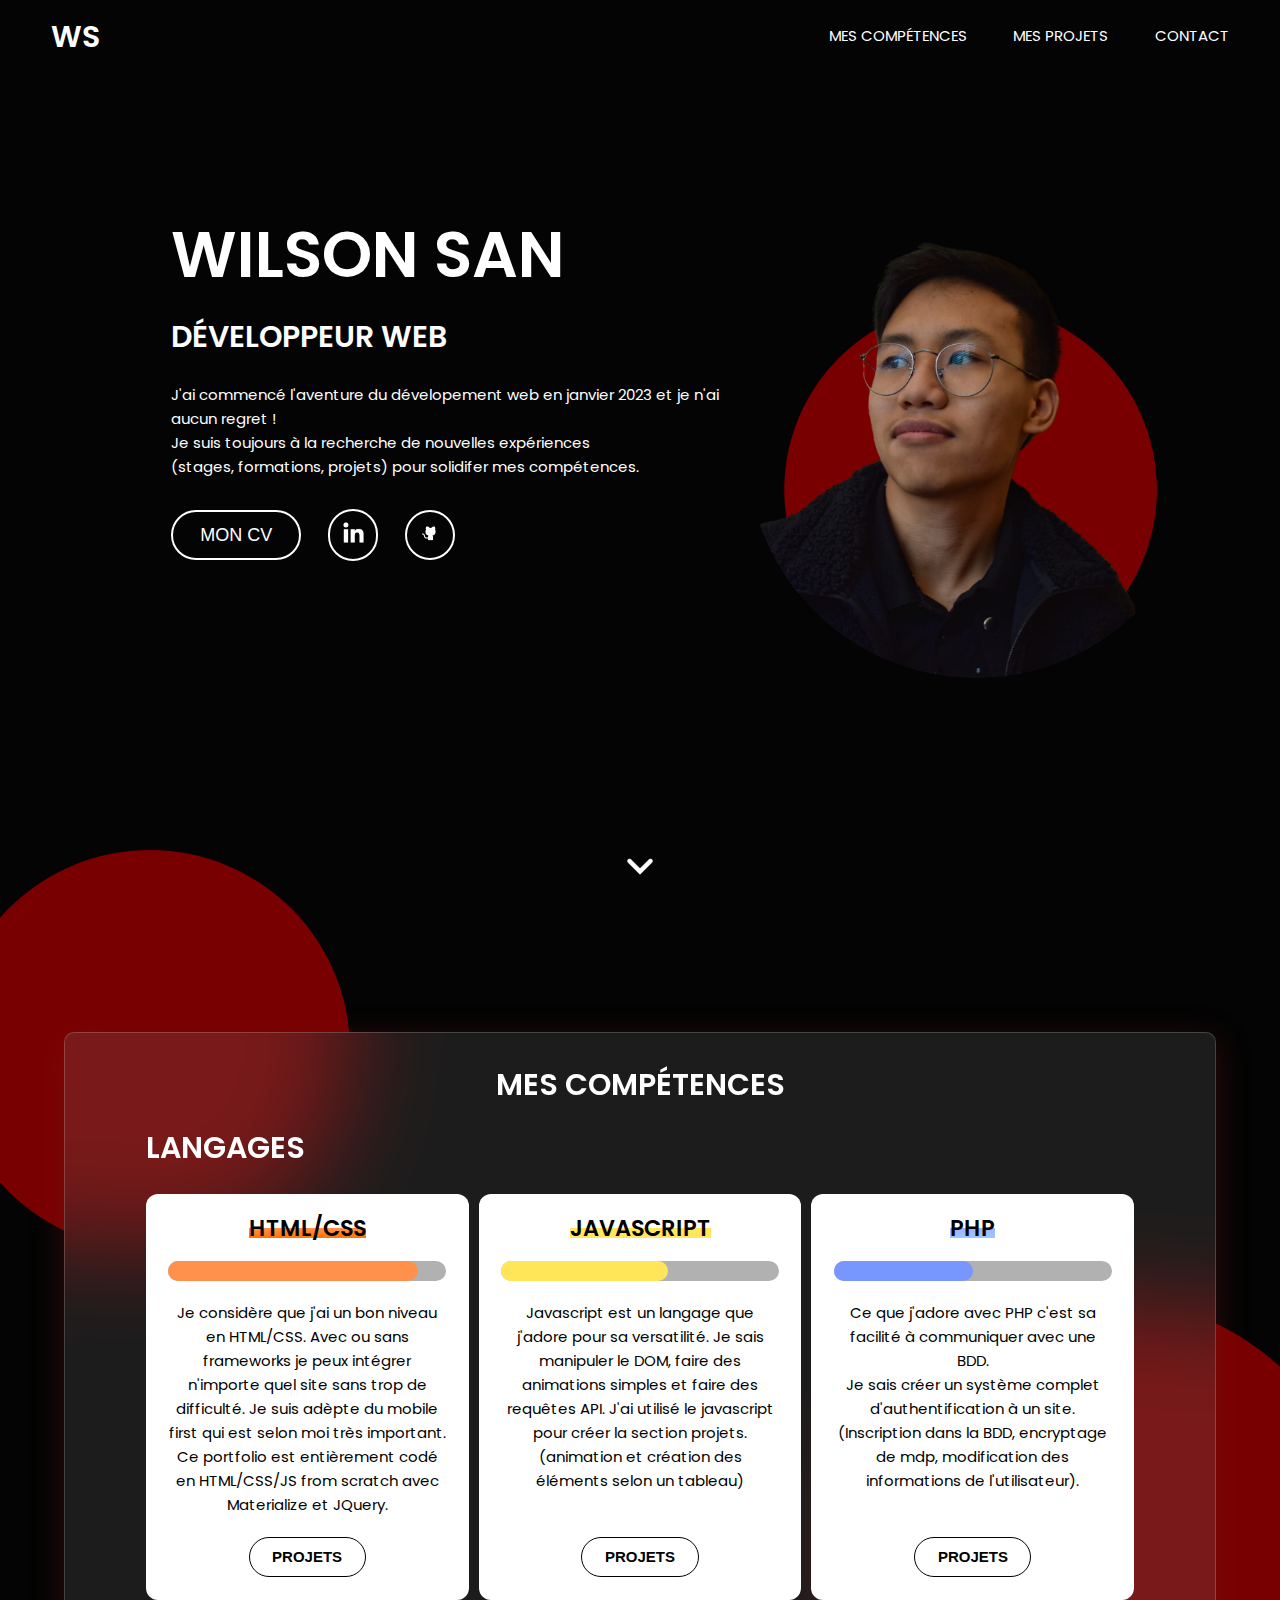
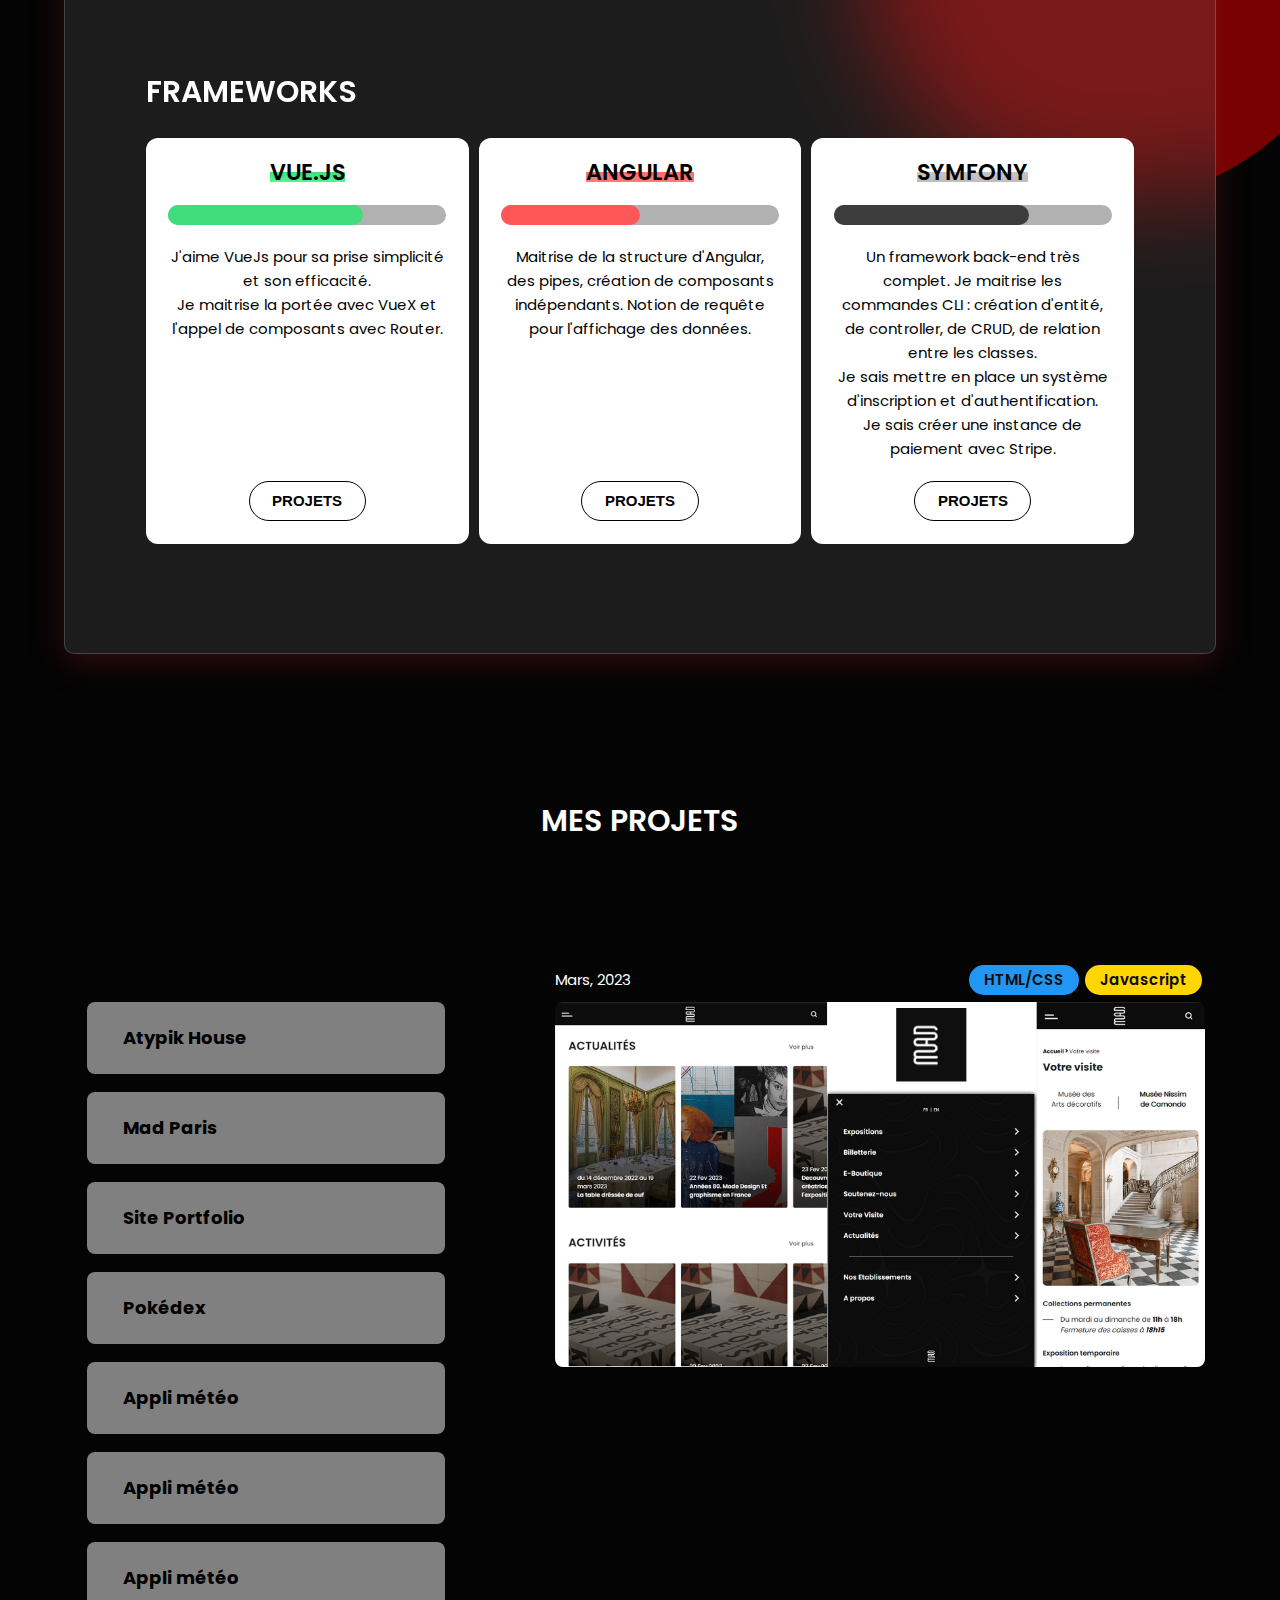
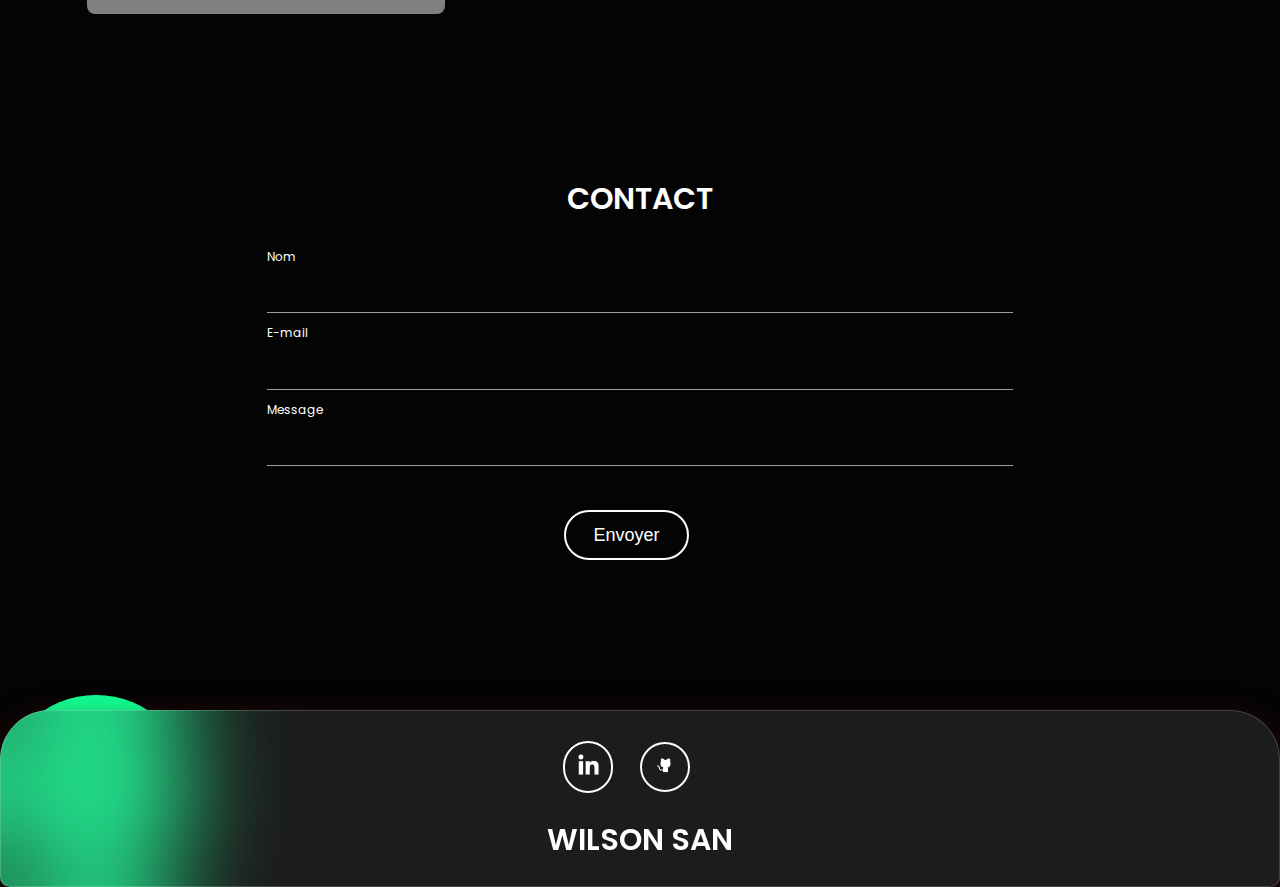
<file: index.html>
<!DOCTYPE html>
<html lang="en">

<head>
    <meta charset="UTF-8">
    <meta http-equiv="X-UA-Compatible" content="IE=edge">
    <meta name="viewport" content="width=device-width, initial-scale=1.0">

    <link rel="icon" type="image/x-icon" href="/img/photo_portfolio.webp">

    <link type="text/css" rel="stylesheet" href="css/materialize.css" media="screen,projection" />
    <link rel="stylesheet" href="css/index.css">
    <link rel="stylesheet" href="css/mes-compétences.css">
    <link rel="stylesheet" href="css/mes-projets.css">
    <link rel="stylesheet" href="css/background.css">
    <link rel="stylesheet" href="css/contact.css">
    <title>Wilson San</title>
</head>

<body>
    <div class="header">
        <a href="#">
            <h2 class="logo">WS</h2>
        </a>
        <img src="/img/burger.png" id="burger" alt="menu-burger">
        <div class="navbar">
            <a href="#mes-compétences-section">Mes compétences </a>
            <a href="#mes-projets-section">Mes projets</a>
            <a href="#contact">Contact</a>
        </div>
    </div>

    <div id="scrollmenu" class="show-menu glass-morphism">
        <img src="/img/cross.webp" id="croix" alt="croix-fermeture">
        <a onclick="toggleMenu()" href="#mes-compétences-section">Mes compétences</a>
        <a onclick="toggleMenu()" href="#mes-projets-section">Mes projets</a>
        <a onclick="toggleMenu()" href="#contact" >Contact</a>
    </div>

    <section id="landing-section" class="container">
        <div class="row" style="justify-content: space-between">
            <div class="col s12 l6 offset-xl1">
                <h1 style="font-size: 6em;" id="name"><span class="back-line">Wilson San</span></h1>
                <h2 style="font-weight: 600!important;">Développeur Web</h2>
                <p>
                    J'ai commencé l'aventure du dévelopement web en janvier 2023 et je n'ai aucun regret !
                    <br>Je suis toujours à la recherche de nouvelles expériences (stages,&nbsp;formations,&nbsp;projets)
                    pour solidifer mes compétences.
                </p>
                <div class='' style="margin: 2em 0em; ;display: flex; align-items: center;">
                    <button style="text-transform: uppercase;" id="Btn-CV">Mon CV</button>
                    <button class="button-logo" id="LinkedIn"><img src="/img/linked-in-logo.webp" style="width: 25px;"
                            alt="logo-linked-in" target=_blank></button>
                    <button class="button-logo" id='Github'><img src="/img/github.png" alt="github-logo" target=_blank></button>
                </div>
            </div>
            <div class="col s12 l6 xl5 ">
                <img id='landing-img' src="/img/photo_portfolio.webp" alt="profil-visage">
            </div>
        </div>
        <a href="#mes-compétences-section"><img src="/img/arrow.png" id="arrow-down" alt="flèche-down"></a>
    </section>
    <section id="mes-compétences-section" class="">
        <div class="glass-container glass-morphism">
            <h2 style="text-align: center;">Mes Compétences</h2>
            <div class="row">
                <div id='Langages'>
                    <h2>Langages</h2>
                </div>
                    <div class="flexbox space-between cards-row">
                        <div class="card-perso" id="block-html">
                            <h2 id="html">HTML/CSS</h2>
                            <span class="progression-gauge"></span>
                            <p>Je considère que j'ai un bon niveau en HTML/CSS. Avec ou sans frameworks je peux intégrer
                                n'importe quel site sans trop de difficulté. Je suis adèpte du mobile first qui est
                                selon moi très important.<br>
                                Ce portfolio est entièrement codé en HTML/CSS/JS from scratch avec Materialize et
                                JQuery.
                            </p>
                            <a href="#mes-projets-section"><button> projets</button></a>
                        </div>
                        <div class="card-perso" id="block-javascript">
                            <h2 id="javascript">Javascript</h2>
                            <span class="progression-gauge"></span>
                            <p>Javascript est un langage que j'adore pour sa versatilité. Je sais manipuler le DOM,
                                faire des animations simples et faire des requêtes API.
                                J'ai utilisé le javascript pour créer la section projets. (animation et création des
                                éléments selon un tableau)
                            </p>
                            <a href="#mes-projets-section"><button> projets</button></a>
                        </div>
                        <div class="card-perso" id="block-PHP">
                            <h2 id="PHP">PHP</h2>
                            <span class="progression-gauge"></span>
                            <p>
                                Ce que j'adore avec PHP c'est sa facilité à communiquer avec une BDD. <br>
                                Je sais créer un système complet d'authentification à un site. (Inscription dans la BDD,
                                encryptage de mdp, modification des informations de l'utilisateur).
                            </p>
                            <a href="#mes-projets-section"><button> projets</button></a>
                        </div>
                    </div>
            
            </div>
            <div class="row">
                <div class="" id='Frameworks'>
                    <h2>Frameworks</h2>
                </div>
                    <div class="flexbox space-between cards-row">
                        <div class="card-perso" id="block-vuejs">
                            <h2 id="vuejs">Vue.JS</h2>
                            <span class="progression-gauge"></span>
                            <p>J'aime VueJs pour sa prise simplicité et son efficacité.<br>
                                Je maitrise la portée avec VueX et l'appel de composants avec Router.
                            </p>
                            <a href="#mes-projets-section"><button> projets</button></a>
                        </div>
                        <div class="card-perso" id="block-angular">
                            <h2 id="angular">Angular</h2>
                            <span class="progression-gauge"></span>
                            <p>
                                Maitrise de la structure d'Angular, des pipes, création de composants indépendants.
                                Notion de requête pour l'affichage des données.
                            </p>
                            <a href="#mes-projets-section"><button> projets</button></a>
                        </div>
                        <div class="card-perso" id="block-symfony">
                            <h2 id="symfony">Symfony</h2>
                            <span class="progression-gauge"></span>
                            <p>Un framework back-end très complet.
                                Je maitrise les commandes CLI : création d'entité, de controller, de CRUD, de relation
                                entre les classes. <br>
                                Je sais mettre en place un système d'inscription et d'authentification.<br>
                                Je sais créer une instance de paiement avec Stripe.
                            </p>
                            <a href="#mes-projets-section"><button> projets</button></a>
                        </div>
                    </div>
            </div>
        </div>
        </div>
    </section>

    <section id="mes-projets-section">
        <h2 class="center">Mes projets</h2>
        <div class="row scroll-box">
            <div class="col offset-l5 l7" id="techno-box">
            </div>
            <div class="col s12 l5 " id="projets-row">
                <div id="row-balises"></div>
            </div>
            <div class="col s6 l7" id="preview-box" style="overflow-x: hidden;">
                <img src="/img/Atypik_house.webp" class="preview-img" alt="image screenshot portoflio" id="default-img">
            </div>
        </div>
    </section>
    <section id="contact">
        <div class="container">
            <h2 class="center">Contact</h2>
            <div class="row">
                <form action='' class='col s12 offset-l2 l8' onsubmit="sendMail();reset();return false">
                    <label for='nom'>Nom</label>
                    <input type='text' name='nom' id='nom'>
                    <label for='email'>E-mail</label>
                    <input type='email' name='email' id='email'>
                    <label for='message'>Message</label>
                    <input type='text' name='message' id='message'>
                    <div class="center-align">
                        <button type='submit' onclick='sendMail()'>Envoyer</button>
                    </div>

                </form>
            </div>
        </div>
    </section>

    <div id="footer" class="glass-morphism">
        <div style="margin: 2em 0em; ;display: flex; align-items: center;justify-content: center;">
            <button class="button-logo" id="LinkedIn-footer"><img src="/img/linked-in-logo.webp" style="width: 25px;"
                    alt="logo_linked-in"></button>
            <button class="button-logo" id="Github-footer"><img src="/img/github.png" alt='logo_github'></button>
        </div>
        <h2 class="center">Wilson San</h2>
    </div>
    <span id="circle-1" class="circle"></span>
    <span id="circle-2" class="circle"></span>
    <span id="circle-3" class="circle"></span>

    <!-- Import -->
    <script src="/js/main.js"></script>
    <script src="/js/projets.js"></script>
    <script src="https://code.jquery.com/jquery-3.6.4.min.js"
        integrity="sha256-oP6HI9z1XaZNBrJURtCoUT5SUnxFr8s3BzRl+cbzUq8=" crossorigin="anonymous"></script>
    <script src="https://smtpjs.com/v3/smtp.js"></script>
    <script src="/js/form.js"></script>
</body>

</html>
</file>
<file: css/index.css>
@import url('https://fonts.googleapis.com/css2?family=Poppins:ital,wght@0,400;0,600;0,700;1,600&display=swap');

:root {
    --red: rgb(121, 0, 0);
    scroll-behavior: smooth;
}

* {
    margin: 0;
    padding: 0;
    /* border: 1px solid red; */
    font-family: 'Poppins', sans-serif;
}

body {
    position: relative;
    background-color: rgb(4, 4, 4);
    overflow-x: hidden !important;
    max-width: 100%;
}


p,
a {
    color: white;
    line-height: 1.6em;
}

section {
    margin-top: 4em;
    position: relative;

    /* display: flex;
    align-items: center;
    justify-content: center; */
}

h1,
h2,
h3 {
    margin: 0em 0em 2rem 0em !important;
    font-weight: 600 !important;
    color: white;
    text-transform: uppercase;
}

h2 {
    font-size: 2em !important;
}

.lock-scroll{
    overflow: hidden;
    position: fixed;
}

/* ---------------------HEADER ---------------------------------- */

.logo {
    font-weight: 600;
    margin: 0 !important;
}

#burger {
    display: none;
    transform: scaleX(-1)
}

#scrollmenu {
    position: fixed;
    top: 0px;
    transform: translate(100%);
    z-index: 2;
    width: 100vw;
    height: 100vh;

    display: none;
    flex-direction: column;
    justify-content: flex-start;
    align-items: center;
    padding-top: 150px;

    transition: 0.3s ease-in-out;
}

#scrollmenu a {
    margin: 1em 0em;
    font-size: 2em;
    text-transform: uppercase;
}

#scrollmenu a:hover {
    background-color: var(--red);
}

#croix {
    position: absolute;
    top: 20px;
    right: 20px;
    width: 30px;
}


.header {
    z-index: 1;
    top: 0px;
    position: fixed;
    width: 100%;
    background-color: rgb(4, 4, 4);
    height: 8vh;
    padding: 0em 4%;
    display: flex;
    align-items: center;
    justify-content: space-between;
}

.navbar {
    text-transform: uppercase;
    display: flex;
    justify-content: space-between;
    width: 30%;
    min-width: 400px;
}

.navbar a:hover {
    background: linear-gradient(to bottom, var(--red), var(--red)) no-repeat 0 0;
    background-size: 100% 25px;
    background-position: 0 12px;

    animation: 0.3s backgroundgrowFromLeft;
}


/* --------------------- FIN HEADER ---------------------------------- */

.scroll-box {
    overflow: auto;
}

.scroll-box::-webkit-scrollbar {

    display: none;
}


/* ------------- MY FLEXBOX -------------- */
.flexbox {
    display: flex;
    scroll-snap-type: x mandatory;

}

.space-between {
    justify-content: space-between;
}

/* ----------------------------------------- */


#name {
    display: inline-block;
    font-size: 64px !important;

    background: linear-gradient(to bottom, var(--red), var(--red)) no-repeat 0 0;
    background-size: 0% 25px;
    background-position: 0 35px;


    animation: 0.3s 1s backgroundgrowFromLeft normal forwards;
}

/* .back-line {
    position: relative;

    display: inline-block;
    height: 20px;
} */



/* .back-line::before {
    content: '';
    z-index: -1;
    position: absolute;
    bottom: -40px;
    background-color: rgb(187, 0, 0);
    display: inline-block;
    height: 20px;
    width: 100%;

    animation: 1s ease-out 0s 1 growFromLeft;
} */


/* --------------- BOUTTONS ------------- */

button {
    font-size: 1.2em;
    margin-right: 1.5em;
    height: 100%;
    color: white;
    border: 2px solid white;
    border-radius: 50px;
    padding: 0.7em 1.5em;
    background-color: rgba(0, 0, 0, 0);
    cursor: pointer;

    transition: 0.3s ease-out;
}

button:hover {
    background-color: rgb(130, 130, 130);
    border: 2px solid rgb(130, 130, 130);
}

.button-logo {
    width: 50px;
    height: auto;
    aspect-ratio: 1/1;
    padding: 0.5em;
}

/* ---------------FIN BOUTTONS ------------- */

#landing-img {
    border-radius: 10px;
    width: 100%;
    /* max-height: 350px; */
    object-fit: cover;
}

#landing-section {
    padding-bottom: 2em;
}

#arrow-down {
    position: absolute;
    left: 50%;
    bottom: 0px;

    width: 30px;
    transform: rotate(90deg) translate(-0%, 50%);

}

#arrow-down:hover {
    animation: 0.3s ease-in slideOutIn;
}



.glass-container {
    width: 100%;

    padding: clamp(2em, 3%, 3em) 7%;
    border-radius: 12px;
    background-color: rgb(255, 255, 255);
}

.glass-container .row {
    margin-bottom: 5em;
}

#footer {
    margin-top: 10%;
    border-top-right-radius: 50px !important;
    border-top-left-radius: 50px !important;


}

.glass-morphism {
    background: rgba(123, 123, 123, 0.2);
    box-shadow: 0 8px 32px 0 rgba(126, 28, 28, 0.37);
    backdrop-filter: blur(50px);
    -webkit-backdrop-filter: blur(50px);
    border-radius: 10px;
    border: 1px solid rgba(255, 255, 255, 0.18);
}

@media screen and (max-width:1000px) {
    #landing-section {
        margin-top: 6em;
    }

    .navbar {
        display: none;
    }

    #burger {
        display: block;
    }

    .glass-container {
        padding: clamp(2em, 3%, 3em) 0px;
    }

}

@media screen and (min-width:1000px) {
    section {
        margin-bottom: 10em !important;
    }

    .header {
        position: relative;
    }

    #landing-section {
        display: flex;
        align-items: center;
        height: 90vh;
    }
}

/****** scrollbar ******/

/* width */
::-webkit-scrollbar {
    width: 10px;
    height: 10px;
}

/* Track */
::-webkit-scrollbar-track {
    background: #dd090900;
    border-radius: 10px;
}

/* Handle */
::-webkit-scrollbar-thumb {
    background: #45040400;
    border-radius: 10px;
}

/* Handle on hover */
::-webkit-scrollbar-thumb:hover {
    background: #555;
}

@keyframes growFromLeft {
    0% {
        width: 0;
    }

    100% {
        width: 100%;
    }
}

@keyframes backgroundgrowFromLeft {
    0% {
        background-size: 0% 25px;
    }

    100% {
        background-size: 100% 25px;
    }
}

@keyframes slideOutIn {
    0% {
        transform: translateY(0) rotate(90deg) translate(-0%, 50%);
    }

    50% {
        transform: translateY(30%) rotate(90deg) translate(-0%, 50%);
    }

    100% {
        transform: translateY(0) rotate(90deg) translate(-0%, 50%);
    }
}
</file>
<file: css/mes-compétences.css>
.card-perso> :is(p, h2) {
    color: black;
    text-align: center;
}

.card-perso h2 {
    font-size: 1.5em !important;
    font-weight: 700;
    margin: 0 !important;

    background-size: 100% 10px !important;
}

.cards-row {
    gap: 10px;
}

.card-perso p {
    margin-bottom: auto;
    /*  Pour pusher le boutotn en bas de la div */
}

.card-perso {
    position: relative;
    display: flex;
    flex-direction: column;
    align-items: center;
    gap: 20px;
    padding: 1.5em;

    width: 380px;
    border-radius: 12px;

    background-color: white;
    scroll-snap-align: center;
   
}

.progression-gauge {
    position: relative;
    content: '';
    background-color: rgb(177, 177, 177);
    border-radius: 15px;
    height: 20px;
    width: 100%;
}

.progression-gauge::after {
    content: '';
    height: 100%;
    border-radius: 15px;
    display: flex;
    position: absolute;
}

.card-perso button {
    margin: auto;
    font-size: 1em;
    height: auto;
    color: black;
    font-weight: 700;
    text-transform: uppercase;
    background-color: white;
    border: 1px solid black;
    cursor: pointer;

    transition: 0.3s ease-out;
}

.card-perso button:hover {
    color: white;
    background-color: black;
}


@media screen and (max-width:1000px) {
    .card-perso {
        min-height: 340px;
        min-width: 380px;
    }

    .card-perso button {
        bottom: 1.5em;
    }

    .glass-container {
        width: 100%;
    }

    .cards-row {
        overflow: auto;
        width: 100%;
        flex-flow: row nowrap;
        justify-content: left;
    }
}

/* -------------------------------- */
#html {
    background: linear-gradient(to bottom, rgb(255, 145, 77), rgb(255, 115, 0)) no-repeat 0 0;
    background-position: 0 12px;
}

#block-html .progression-gauge::after {
    background-color: rgb(255, 145, 77);
    width: 90%;
}



/* -------------------------------- */
#javascript {
    background: linear-gradient(to bottom, rgb(255, 230, 88), rgb(255, 231, 95)) no-repeat 0 0;
    background-position: 0 12px;
}


#block-javascript .progression-gauge::after {
    background-color: rgb(255, 230, 88);
    width: 60%;
}

/* -------------------------------- */
#PHP {
    background: linear-gradient(to bottom, rgb(156, 179, 255), rgb(157, 198, 255)) no-repeat 0 0;
    background-position: 0 12px;
}

#block-PHP .progression-gauge::after {
    background-color: rgb(119, 151, 255);
    width: 50%;
}

/* -------------------------------- */
#vuejs {
    background: linear-gradient(to bottom, rgb(63, 221, 124), rgb(84, 245, 146)) no-repeat 0 0;
    background-position: 0 12px;
}

#block-vuejs .progression-gauge::after {
    background-color: rgb(63, 221, 124);
    width: 70%;
}

/* -------------------------------- */
#angular {
    background: linear-gradient(to bottom, rgb(255, 106, 106), rgb(255, 124, 124)) no-repeat 0 0;
    background-position: 0 12px;
}

#block-angular .progression-gauge::after {
    background-color: rgb(255, 87, 87);
    width: 50%;
}

/* -------------------------------- */
#symfony {
    background: linear-gradient(to bottom, rgb(197, 197, 197), rgb(189, 189, 189)) no-repeat 0 0;
    background-position: 0 12px;
}

#block-symfony .progression-gauge::after {
    background-color: rgb(60, 60, 60);
    width: 70%;
}
</file>
<file: css/mes-projets.css>
.preview-mobile {
    display: none;
}

.preview-img {
    border-radius: 8px;
    width: 100%;
    max-height: 500px;
    height: 100%;
    object-fit: cover;
    aspect-ratio: 16/9;

    animation: .3s ease-out 0s 1 slideInFromLeft;
    transition: 1s;
}

.btn-project {
    margin-bottom: 1em;

    color: black;
    font-weight: 700;
    font-size: 1.2em;

    border-radius: 8px;
    background-color: grey;
    padding: 1.2em 2em;

    cursor: pointer;
}

.btn-project:hover {
    background-color: white;
}

#preview-box{
    cursor: pointer;
}

.techno {
    font-weight: 600 !important;
    color: rgb(13, 13, 13) !important;
    width: min-content;
    margin: .5em .2em !important;
    padding: 0.2em 1em !important;
    border-radius: 20px !important;
}

#informationContainer {
    align-items: center;
}


@keyframes slideInFromLeft {
    0% {
        transform: translateX(-100%);
        opacity: 0;
    }

    100% {
        transform: translateX(0);
        opacity: 100;
    }
}


@media screen and (max-width:990px) {
    .projet-block {
        margin: 1em 0em;
        min-width: 100vw;
        scroll-snap-align: center;
    }

    .btn-project {
        padding: 0.5em 2em;
        margin: 0.5em 0em;
        background-color: white;
    }

    .preview-mobile {
        width: 100%;
        border-radius: 12px;
        display: block;
        aspect-ratio: 16/9;
        object-fit: cover;
    }

    .preview-img {
        display: none;
    }

    #projets-row {
        display: flex;
        scroll-snap-type: x mandatory;
        overflow: auto;
    }

    #techno-box {
        display: none;
    }
}

@media screen and (min-width:1000px) {
    #mes-projets-section h2 {
        margin-bottom: 4em !important;
    }

    .mobile {
        display: none;
    }

    .row-balises {
        display: none;
    }
}
</file>
<file: css/background.css>
.circle {
    z-index: -1;
    position: absolute;


    display: inline-flex;
    content: '';
    background-color: var(--red);

    aspect-ratio: 1/1;
    border-radius: 100%;
}

#circle-1 {
    top: 850px;
    left: -50px;
    width: 50%;
    max-width: 400px;
}

#circle-2 {
    top: 1300px;
    right: -80px;
    width: 70%;
    max-width: 500px;
}

@media screen and (max-width:1000px) {
    #circle-2{
        right: 0px;
    }
}

#circle-3 {
    background-color: rgb(12, 255, 146);
    bottom: 0px;
    left: 0px;
    width: 15%;
    max-width: 500px;
}
</file>
<file: css/contact.css>
label,
input {
    color: white;
}

form button {
    margin-top: 2em;
}
</file>
